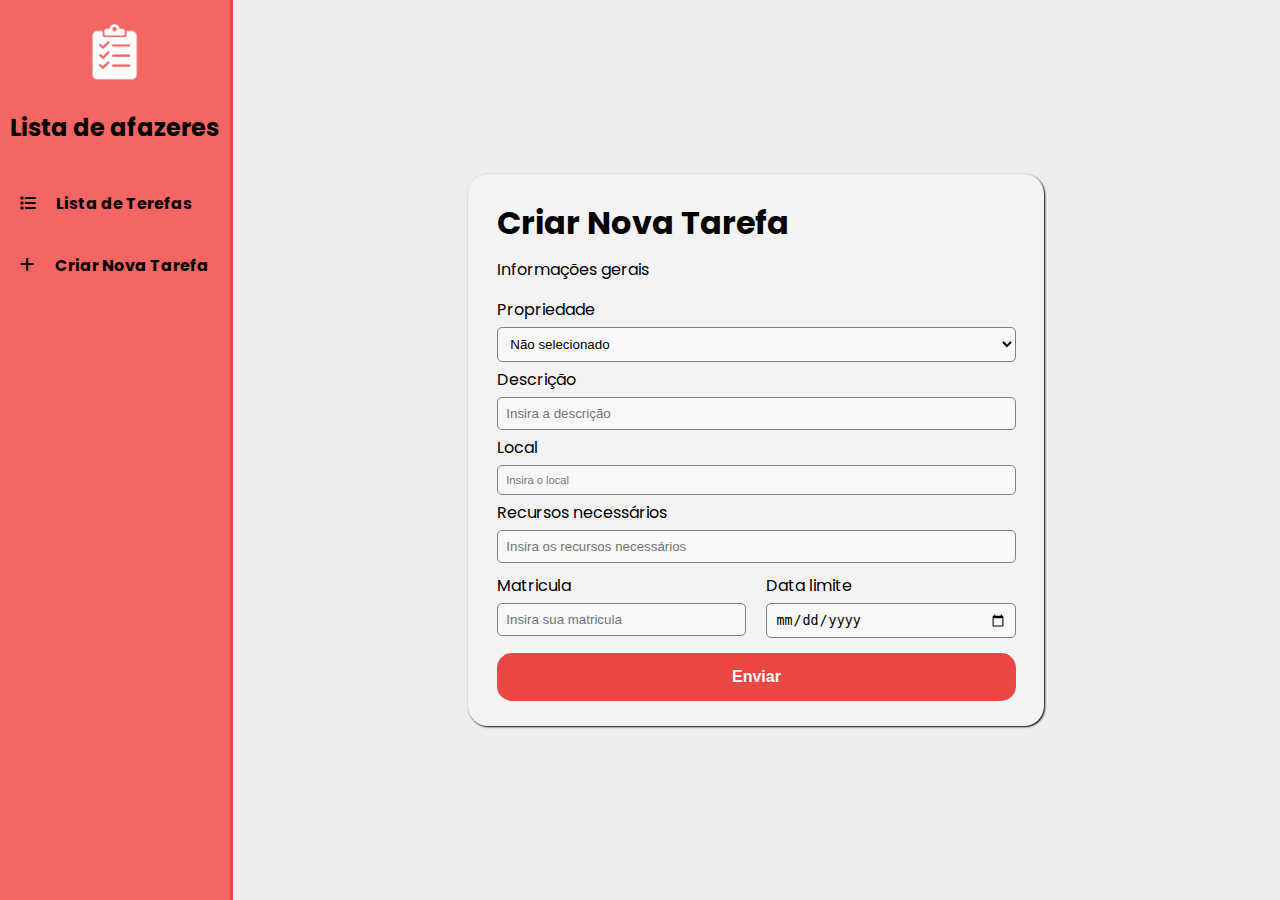
<file: index.html>
<!DOCTYPE html>
<html lang="en">
	<head>
		<meta charset="UTF-8" />
		<meta name="viewport" content="width=device-width, initial-scale=1.0" />
		<title>Lista de tarefas</title>
		<link rel="stylesheet" href="style.css" />
        <link rel="stylesheet" href="https://cdnjs.cloudflare.com/ajax/libs/font-awesome/6.5.2/css/all.min.css" />   
	</head>
	<body>
		<nav class="nav">
			<div class="titulo">
				<img src="imagens/logo.png" />
				<h2>Lista de afazeres</h2>
			</div>
			<div class="botoes">
				<a href="lista.html" class="redirectButton"><i class="fa-solid fa-list"></i><p>Lista de Terefas</p></a>
				<a href="index.html" class="redirectButton"><i class="fa-solid fa-plus"></i><p>Criar Nova Tarefa</p></a>
			</div>
		</nav>
		<main class="main">
			<div class="inserirDados">
				<h1 class="title">Criar Nova Tarefa</h1>
				<p class="title">Informações gerais</p>
				<div class="form">
					<div class="part">
						<label>Propriedade</label>
						<select id="prioridade">
							<option value="">Não selecionado</option>
							<option value="Urgente">Urgente</option>
							<option value="Normal">Normal</option>
							<option value="Baixo">Baixo</option>
						</select>
					</div>
					<div class="part">
						<label>Descrição </label>
						<input id="descricaoInput" type="text" placeholder="Insira a descrição" />
					</div>
					<div class="part">
						<label>Local </label>
						<input id="local" type="text" placeholder="Insira o local" />
					</div>
					<div class="part">
						<label>Recursos necessários </label>
						<input
							id="recursos"
							type="text"
							placeholder="Insira os recursos necessários"
						/>
					</div>
					<div class="subpart"> 
						<div class="part">
							<label>Matricula </label>
							<input
								id="matricula"
								type="text"
								placeholder="Insira sua matricula"
							/>
						</div>
						<div class="part">
							<label>Data limite </label>
							<input id="data" type="date" />
						</div>
					</div>
				</div>
				<button id="enviar" type="button" onclick="CreateTask()">Enviar</button>
			</div>
		</main>
	</body>
	<script src="script.js"></script>
</html>
</file>
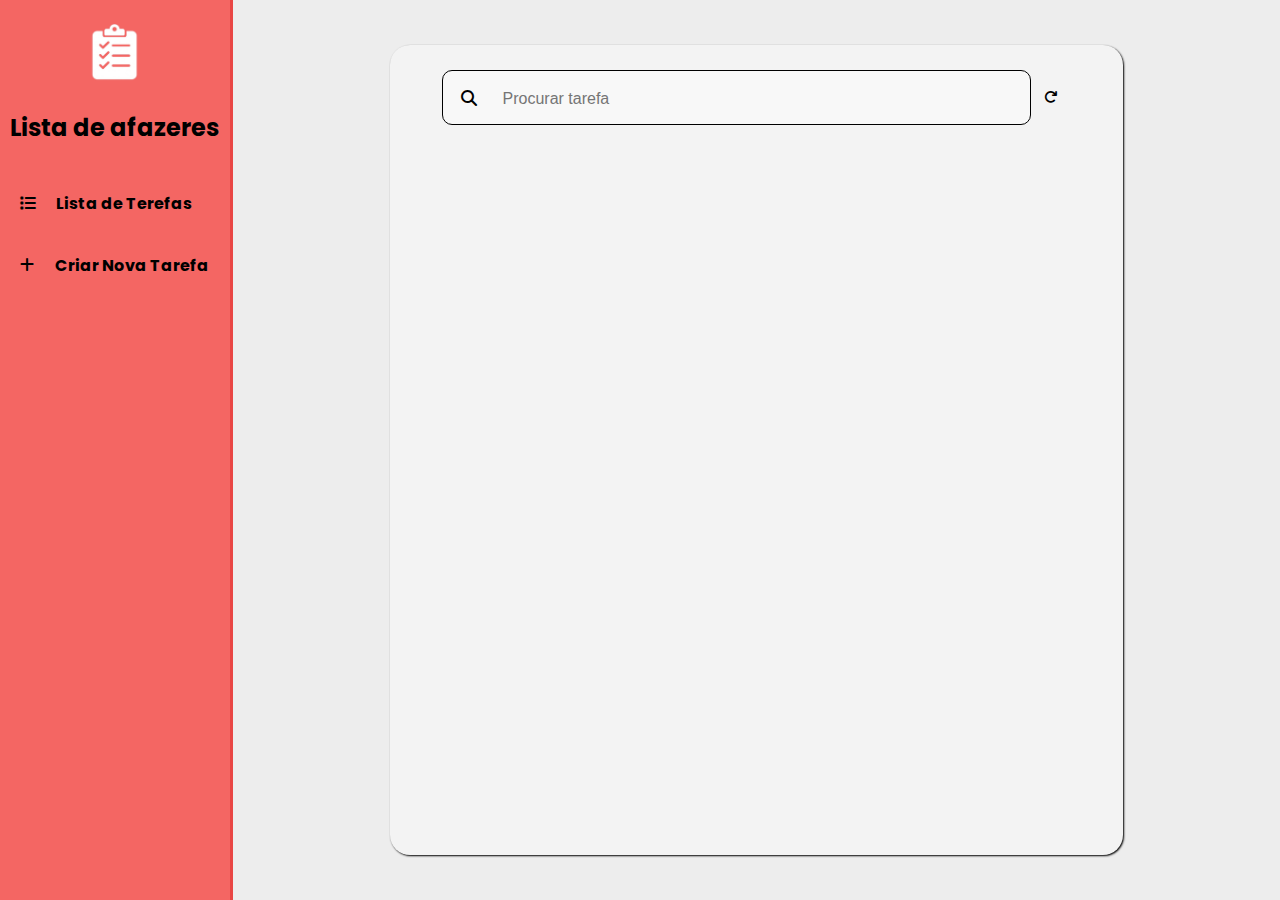
<file: lista.html>
<!DOCTYPE html>
<html lang="en">
<head>
    <meta charset="UTF-8">
    <meta name="viewport" content="width=device-width, initial-scale=1.0">
    <title>Lista de tarefas</title>
    <link rel="stylesheet" href="style.css">
    <link rel="stylesheet" href="https://cdnjs.cloudflare.com/ajax/libs/font-awesome/6.5.2/css/all.min.css" />
</head>
<body>
    <nav class="nav">
		<div class="titulo">
			<img src="imagens/logo.png" />
			<h2>Lista de afazeres</h2>
		</div>
		<div class="botoes">
			<a href="lista.html" class="redirectButton"><i class="fa-solid fa-list"></i><p>Lista de Terefas</p></a>
			<a href="index.html" class="redirectButton"><i class="fa-solid fa-plus"></i><p>Criar Nova Tarefa</p></a>
		</div>
	</nav>
    <main class="main">
        <div class="background">
            <div class="searchTask">
                <div class="procurar">
                    <i class="fa-solid fa-search"></i>
                    <input type="text" placeholder="Procurar tarefa" oninput="Search(this.value)">
                </div>
                <button id="recarregar" onclick="SearchAPI(); alert('Recarregado!')"><i class="fa-solid fa-arrow-rotate-right"></i></button>
            </div>
            <div class="afazeres" id="table">
            </div>
        </div> 
    </main>
    <!--  -->
    <details class="item" id="modelo-tabela">
        <summary>
            <div class="infos">
                <p id="descricao">Lore41fewqdt32fewqt3rgfwdchtegsdagewrcdm</p>
                <p id="local" class="local"><i class="fa-solid fa-location-dot"></i>ipsum</p>
            </div>
        </summary>
        <div class="outras">
            <p><span class="outras-title">Recursos Necessários: </span><span id="recursos">Faca, Ventilador e Notebook Asus</span></p>
            <p><span class="outras-title">Responsável: </span><span id="responsavel">3030303030</span></p>
            <p><span class="outras-title">Data Limite: </span><span id="data">XX/XX/XXXX</span></p>
        </div>
    </details>
    <!--  -->
    <script src="script.js"></script>
    <script>
        SearchAPI();
    </script>
</body>
</html>
</file>
<file: style.css>
@import url('https://fonts.googleapis.com/css2?family=Bebas+Neue&family=Montserrat:ital,wght@0,100..900;1,100..900&family=Nunito:ital,wght@0,200..1000;1,200..1000&family=Oswald:wght@200..700&family=Poppins:ital,wght@0,100;0,200;0,300;0,400;0,500;0,600;0,700;0,800;0,900;1,100;1,200;1,300;1,400;1,500;1,600;1,700;1,800;1,900&family=Press+Start+2P&display=swap');

:root {
    --primario: #f67e7c;
    --secundario: #f46663;
    --terceira: #e94644;
    --background: #f8f8f8;
    --background1: #f3f3f3;
}

body, head {
    padding: 0;
    margin: 0;
}
body{
    background-color: #EDEDED;
    font-family: "poppins";
    display: flex;
    justify-content: flex-start;
    overflow: hidden;
}
.nav{
    display: flex;
    flex-direction: column;
    gap: 10px;
    text-align: center;
    background-color: var(--secundario);
    width: 18%;
    height: 100vb;
    border-right: 3px solid var(--terceira);
}
.main{
    width: 82%;
    display: flex;
    justify-content: center;
    align-items: center;
}
.inserirDados{
    background-color: var(--background1);
    width: 55%;
    padding-block: 25px;
    border-radius: 20px;
    display: flex;
    flex-direction: column;
    justify-content: center;
    align-items: center;
    gap: 10px;
    box-shadow: 1px 1px 2px black;
}
.part {
    width: 100%;
    display: flex;
    gap: 5px;
    margin-block: 5px;
    flex-direction: column;
    justify-content: start;
    input, select {
        padding: 8px;
        border-radius: 5px;
        background-color: var(--background);
        border: none;
        border: 1px solid grey;
    }
}
.subpart {
    display: flex;
    gap: 20px;
}
.title {
    margin: 0px;
    padding: 0px;
    width: 90%;
    text-align: start;
}
.form {
    width: 90%;
}
#enviar {
    background-color: var(--terceira);
    width: 90%;
    padding-block: 15px;
    border-radius: 15px;
    font-size: 100%;
    color: white;
    border: none;
    font-weight: bolder;
    font-size: 100%;
    cursor: pointer;
    transition: 0.2s ease;
}
#enviar:hover {
    filter: brightness(90%);
}
.titulo img {
    width: 25%;
    padding-top: 10%;
}
.redirectButton {
    display: flex;
    color: black;
    align-items: center;
    font-weight: bolder;
    text-decoration: none;
    transition: 0.2s ease;
    width: 99%;
    margin-bottom: 5px;
    i, img {
        margin-inline: 20px;
    }
}
.redirectButton:hover {
    scale: 1.03;
    background-color: var(--primario);
    border-left: 10px solid red;
    width: calc(99% - 5px);
}
.searchTask{
    display: flex;
    flex-direction: row;
    justify-content: center;
    align-items: center;
    text-align: center;
    width: 100%;
    height: 13%;
}
.procurar{
    width: 80%;
    height: 50%;
    border-radius: 10px;
    background-color: var(--background);
    border: 1px solid black;
    justify-content: center;
    align-items: center;
    transition: 0.2s ease;
    > * {
        border: none;
        background-color: transparent;
        height: 100%;
    }
    i {
        height: 20px;
    }
    input {
        text-indent: 20px;
        width: 90%;
        font-size: 100%;
    }
}
.procurar:hover {
    border: 2px solid black;
    border-color: var(--terceira);
}
.background{
    display: flex;
    flex-direction: column;
    align-items: center;
    background-color: var(--background1);
    height: 90%;
    width: 70%;
    border-radius: 20px;
    box-shadow: 1px 1px 2px black;
}
#descricao{
    margin: 0;
    font-weight: bold;
}
.infos:hover #descricao, .infos:hover  #local {
    color: white;
}
#local{
    margin: 0;
    font-size: 70%;
}
.local{
    font-style: italic;
}
.botao{
    display: flex;
    flex-direction: column;
    justify-content: end;
    button{
        background: none;
        border: none;
        width: 20%;
    }
    i{
        font-size: 180%;
    }
}
.afazeres {
    height: 75dvh;
    width: 80%;
    display: flex;
    flex-direction: column;
    gap: 8px;
    overflow-y: auto;
}

details summary {
    list-style: none;
    display: flex;
    align-items: center;
    &::after {
        content: "▼";
        color: black;
        font-size: 100%;
        font-weight: bold;
        padding: 0 5px;
    }
    [open] &::after {
        content: "▶";
    }
}
details summary::-webkit-details-marker {
    display: none;
}
summary{
    display: flex;
    justify-content: space-between;
    border-radius: 10px;
}
.item{
    background-color: #84D254;
    border-radius: 10px;
    padding: 10px;
    cursor: pointer;
    order: 0;
}
.outras{
    cursor: default;
    width: 100%;
    p{
        margin: 1%;
        margin-left: 15px;
        text-align: left;
    }
}
.outras-title {
    font-weight: bolder;
}
.infos {
    margin-left: 15px;
    i {
        margin-right: 10px;
    }
}
#modelo-tabela {
    display: none;
}

.prioridade-urgente {
    order: -2;
    background-color: #D8534E;
}
.prioridade-normal {
    background-color: #FFE55C;
    order: -1;
}
#recarregar {
    height: 40px;
    aspect-ratio: 1/1;
    background-color: transparent;
    border: none;
    cursor: pointer;
    transition: 0.2s ease;
}
#recarregar:hover {
    scale: 1.2;
}
</file>
